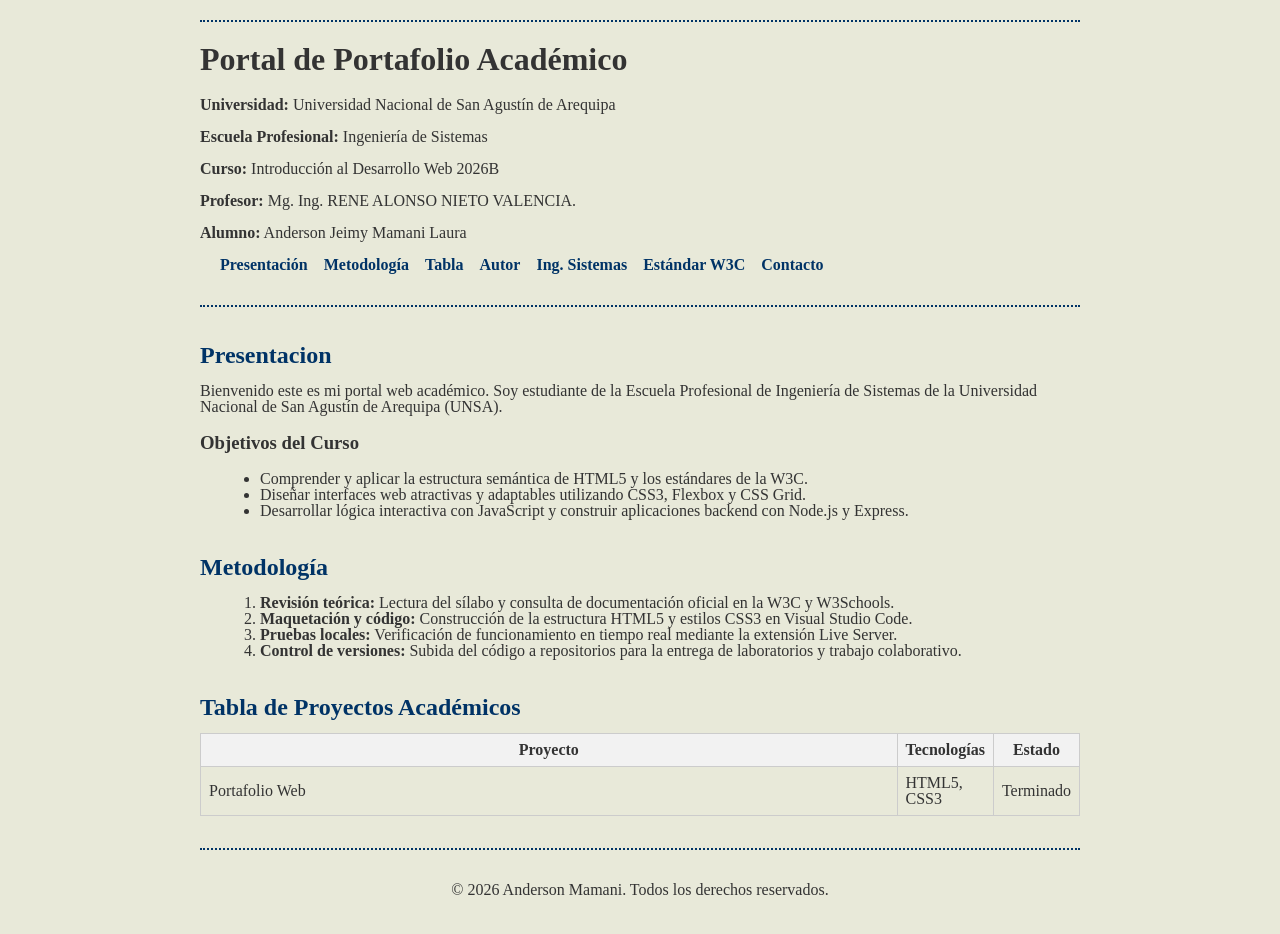
<file: Lab01/index.html>
<!DOCTYPE html>
<html lang="es">
<head>
  <meta charset="UTF-8">
  <meta name="viewport" content="width=device-width, initial-scale=1.0">
  <title>Portal de Portafolio Académico</title>
  <link rel="stylesheet" href="css/styleLab01.css">
</head>
<body>

  <header>
    <h1>Portal de Portafolio Académico</h1>
    <p><strong>Universidad:</strong> Universidad Nacional de San Agustín de Arequipa</p>
    <p><strong>Escuela Profesional:</strong> Ingeniería de Sistemas</p>
    <p><strong>Curso:</strong> Introducción al Desarrollo Web 2026B</p>
    <p><strong>Profesor:</strong> Mg. Ing. RENE ALONSO NIETO VALENCIA.</p>
    <p><strong>Alumno:</strong> Anderson Jeimy Mamani Laura</p>

    <nav>
      <ul class="navbar">
        <li><a href="#Presentación">Presentación</a></li>
        <li><a href="#Metodología">Metodología</a></li>
        <li><a href="#Tabla">Tabla</a></li>
        <li><a href="author.html">Autor</a></li>
        <li><a href="system.html">Ing. Sistemas</a></li>
        <li><a href="w3c.html">Estándar W3C</a></li>
        <li><a href="contact.html">Contacto</a></li>
      </ul>
    </nav>
  </header>
    <main>
      <article id="Presentación">
        <h2>Presentacion</h2>
        <p>Bienvenido este es mi portal web académico. Soy estudiante de la Escuela Profesional de Ingeniería de Sistemas de la Universidad Nacional de San Agustín de Arequipa (UNSA).</p>
        <h3>Objetivos del Curso</h3>
        <ul>
          <li>Comprender y aplicar la estructura semántica de HTML5 y los estándares de la W3C.</li>
          <li>Diseñar interfaces web atractivas y adaptables utilizando CSS3, Flexbox y CSS Grid.</li>
          <li>Desarrollar lógica interactiva con JavaScript y construir aplicaciones backend con Node.js y Express.</li>
        </ul>
      </article>
      <article id="Metodología">
        <h2>Metodología</h2>
        <ol>
          <li><strong>Revisión teórica:</strong> Lectura del sílabo y consulta de documentación oficial en la W3C y W3Schools.</li>
        <li><strong>Maquetación y código:</strong> Construcción de la estructura HTML5 y estilos CSS3 en Visual Studio Code.</li>
        <li><strong>Pruebas locales:</strong> Verificación de funcionamiento en tiempo real mediante la extensión Live Server.</li>
        <li><strong>Control de versiones:</strong> Subida del código a repositorios para la entrega de laboratorios y trabajo colaborativo.</li>
        </ol>
      </article>

      <article id="Tabla">
        <h2>Tabla de Proyectos Académicos</h2>
        <table>
          <thead>
            <tr>
              <th scope="col">Proyecto</th>
              <th scope="col">Tecnologías</th>
              <th scope="col">Estado</th>
            </tr>
          </thead>
          <tbody>
            <tr>
              <td>Portafolio Web</td>
              <td>HTML5, CSS3</td>
              <td>Terminado</td>
            </tr>
          </tbody>
        </table>
      </article>
    </main>

  <footer>
    <p>© 2026 Anderson Mamani. Todos los derechos reservados.</p>
  </footer>
</body>
</html>
</file>
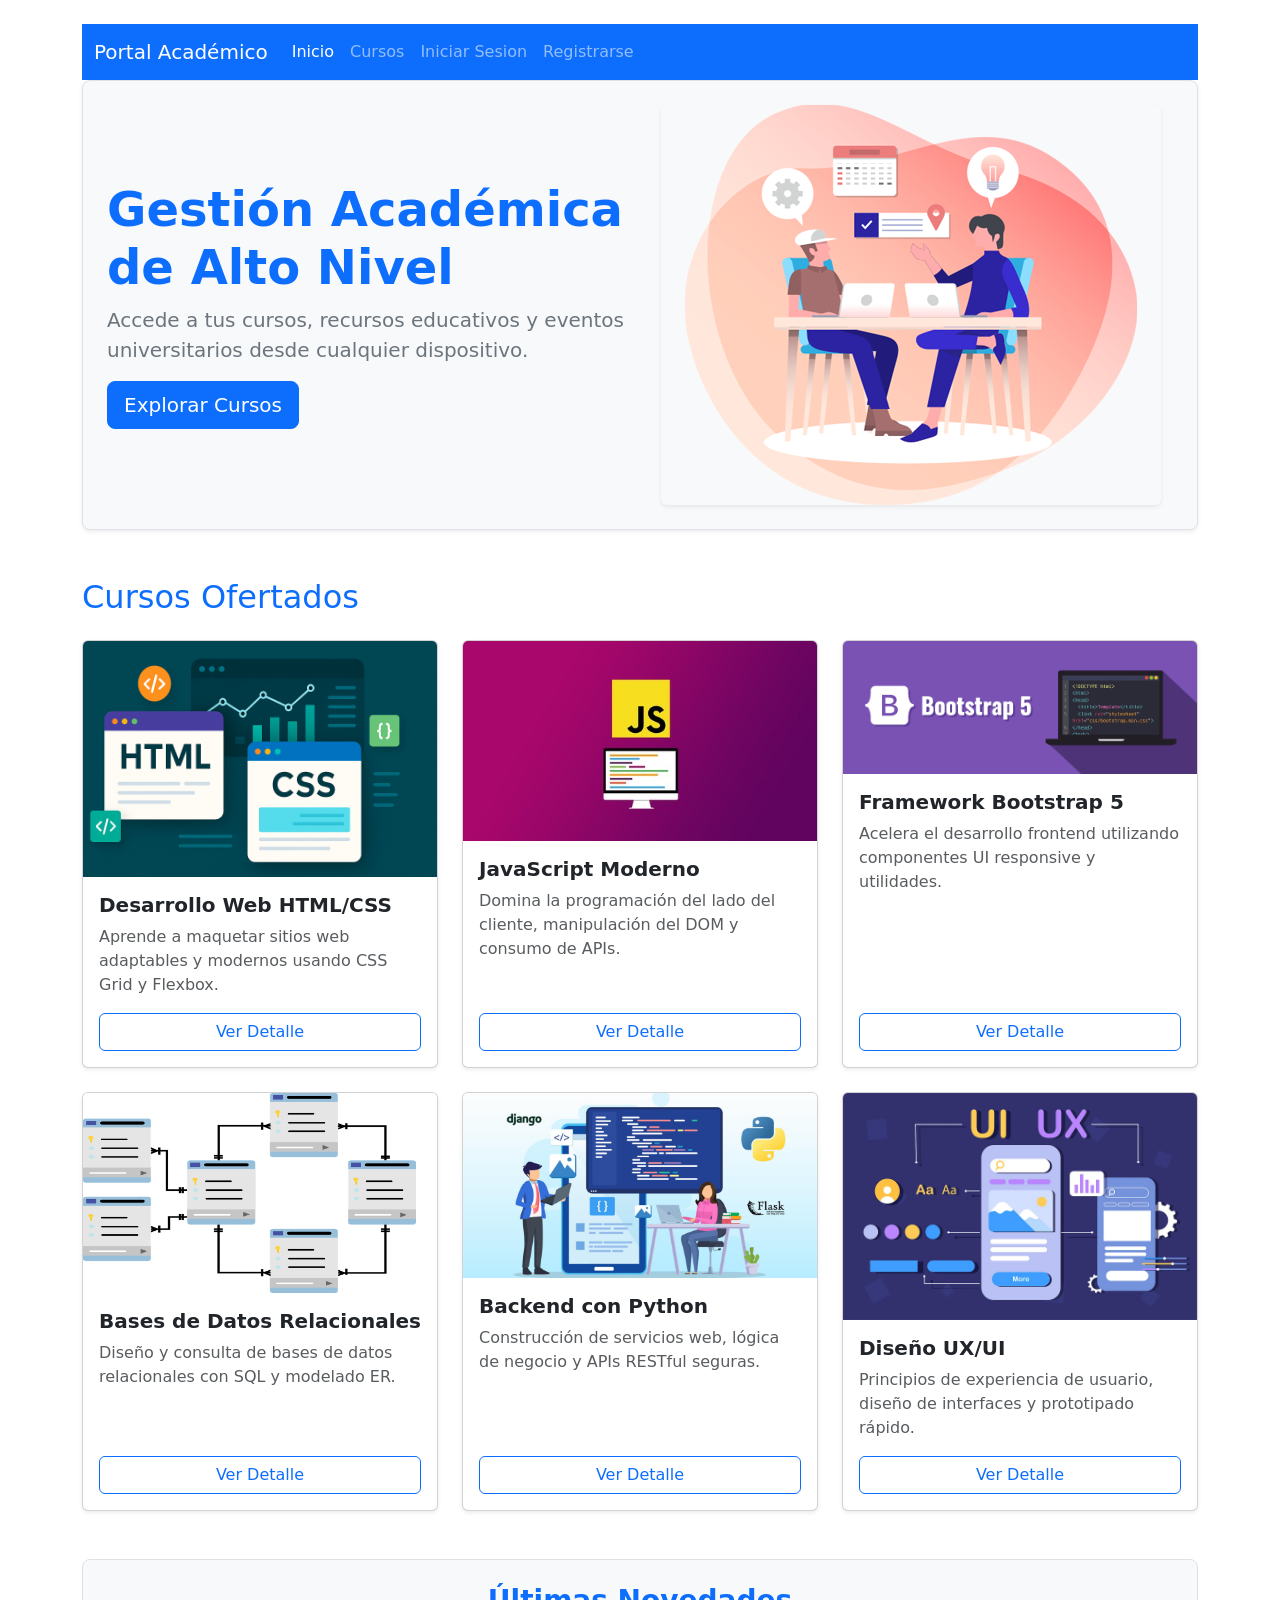
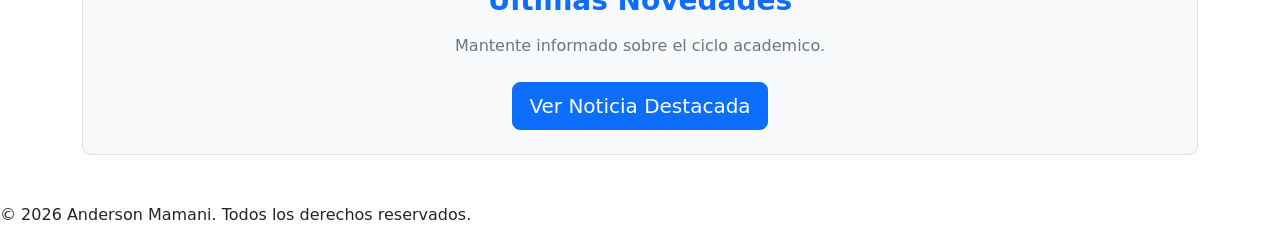
<file: Lab03/index.html>
<!DOCTYPE html>
<html lang="es">
  <head>
    <meta charset="UTF-8">
    <meta name="viewport" content="width=device-width, initial-scale=1.0">
    <title>IDW</title>
    <link rel="stylesheet" href="css/styleLab03.css">
    <link href="https://cdn.jsdelivr.net/npm/bootstrap@5.3.3/dist/css/bootstrap.min.css" rel="stylesheet">
  </head>
  <body>
    <main class="container my-4">
        <nav class="navbar navbar-expand-lg navbar-dark bg-primary">
          <div class="container-fluid">
            <a class="navbar-brand" href="#">Portal Académico</a>
            <button class="navbar-toggler" type="button" data-bs-toggle="collapse"
            data-bs-target="#navbarNav">
              <span class="navbar-toggler-icon"></span>
            </button>
          <div class="collapse navbar-collapse" id="navbarNav">
            <ul class="navbar-nav me-auto">
              <li class="nav-item"><a class="nav-link active" href="#inicio">Inicio</a></li>
              <li class="nav-item"><a class="nav-link" href="#cursos">Cursos</a></li>
              <li class="nav-item"><a class="nav-link" href="iniciarSesion.html">Iniciar Sesion</a>
              <li class="nav-item"><a class="nav-link" href="registrarse.html">Registrarse</a>
            </ul>
          </div>
        </div>
      </nav>
      <section id="inicio" class="hero-section bg-light rounded-3 p-4 border shadow-sm">
        <div class="hero-text">
            <h1 class="display-5 fw-bold text-primary">Gestión Académica de Alto Nivel</h1>
            <p class="lead text-secondary">Accede a tus cursos, recursos educativos y eventos universitarios desde cualquier dispositivo.</p>
            <a href="#cursos" class="btn btn-primary btn-lg">Explorar Cursos</a>
        </div>
        <div class="hero-img text-center">
            <img src="imagenes/plataforma.png" alt="PlataformaAcadémica" class="img-fluid rounded shadow-sm">
        </div>
      </section>
      <section id="cursos" class="my-5">
        <h2 class="text center mb-4 fw bold text-primary">Cursos Ofertados</h2>
        <div class="card-grid">
          <div class="card shadow-sm h-100">
              <img src="imagenes/imagen1.jpg" class="card-img-top" alt="Desarrollo Web">
              <div class="card-body d-flex flex-column">
                  <h5 class="card-title fw-bold">Desarrollo Web HTML/CSS</h5>
                  <p class="card-text text-muted">Aprende a maquetar sitios web adaptables y modernos usando CSS Grid y Flexbox.</p>
                  <a href="#" class="btn btn-outline-primary mt-auto">Ver Detalle</a>
              </div>
          </div>
          <div class="card shadow-sm h-100">
              <img src="imagenes/imagen2.jpg" class="card-img-top" alt="JavaScript">
              <div class="card-body d-flex flex-column">
                  <h5 class="card-title fw-bold">JavaScript Moderno</h5>
                  <p class="card-text text-muted">Domina la programación del lado del cliente, manipulación del DOM y consumo de APIs.</p>
                  <a href="#" class="btn btn-outline-primary mt-auto">Ver Detalle</a>
              </div>
          </div>
          <div class="card shadow-sm h-100">
              <img src="imagenes/imagen3.jpg" class="card-img-top" alt="Bootstrap 5">
              <div class="card-body d-flex flex-column">
                  <h5 class="card-title fw-bold">Framework Bootstrap 5</h5>
                  <p class="card-text text-muted">Acelera el desarrollo frontend utilizando componentes UI responsive y utilidades.</p>
                  <a href="#" class="btn btn-outline-primary mt-auto">Ver Detalle</a>
              </div>
          </div>
          <div class="card shadow-sm h-100">
              <img src="imagenes/imagen4.jpg" class="card-img-top" alt="Base de Datos">
              <div class="card-body d-flex flex-column">
                  <h5 class="card-title fw-bold">Bases de Datos Relacionales</h5>
                  <p class="card-text text-muted">Diseño y consulta de bases de datos relacionales con SQL y modelado ER.</p>
                  <a href="#" class="btn btn-outline-primary mt-auto">Ver Detalle</a>
              </div>
          </div>
          <div class="card shadow-sm h-100">
              <img src="imagenes/imagen5.jpg" class="card-img-top" alt="Backend Python">
              <div class="card-body d-flex flex-column">
                  <h5 class="card-title fw-bold">Backend con Python</h5>
                  <p class="card-text text-muted">Construcción de servicios web, lógica de negocio y APIs RESTful seguras.</p>
                  <a href="#" class="btn btn-outline-primary mt-auto">Ver Detalle</a>
              </div>
          </div>
          <div class="card shadow-sm h-100">
              <img src="imagenes/imagen6.jpg" class="card-img-top" alt="UX/UI Design">
              <div class="card-body d-flex flex-column">
                  <h5 class="card-title fw-bold">Diseño UX/UI</h5>
                  <p class="card-text text-muted">Principios de experiencia de usuario, diseño de interfaces y prototipado rápido.</p>
                  <a href="#" class="btn btn-outline-primary mt-auto">Ver Detalle</a>
              </div>
          </div>
        </div>
      </section>
      <section id="noticias" class="my-5 p-4 bg-light rounded-3 border text-center">
        <h3 class="fw-bold text-primary mb-3">Últimas Novedades</h3>
        <p class="text-secondary">Mantente informado sobre el ciclo academico.</p>
        <button type="button" class="btn btn-primary btn-lg mt-2" data-bs-toggle="modal" data-bs-target="#modalNoticias">Ver Noticia Destacada</button>
      </section>
      <div class="modal fade" id="modalNoticias" tabindex="-1" aria-labelledby="modalNoticiasLabel" aria-hidden="true">
        <div class="modal-dialog modal-dialog-centered">
          <div class="modal-content">
            <div class="modal-header bg-primary text-white">
              <h5 class="modal-title fw-bold" id="modalNoticiasLabel">Comunicado Oficial</h5>
              <button type="button" class="btn-close btn-close-white" data-bs-dismiss="modal" aria-label="Close"></button>
            </div>
            <div class="modal-body text-start">
              <p class="mb-2"><strong>Inicio del Periodo de Matrícula Extemporánea</strong></p>
              <p class="text-muted">
              Estimada comunidad estudiantil, se les informa que las inscripciones para los laboratorios de Desarrollo Web estarán abiertas 
              hasta el próximo viernes.
              </p>
            </div>
          <div class="modal-footer">
        <button type="button" class="btn btn-secondary" data-bs-dismiss="modal">Cerrar</button>
      </div>
    </div>
  </div>
</div>
    </main>
      <script src="https://cdn.jsdelivr.net/npm/bootstrap@5.3.3/dist/js/bootstrap.bundle.min.js"></script>
    <footer>
      <p>&copy; 2026 Anderson Mamani. Todos los derechos reservados.</p>
    </footer>
  </body>
</file>
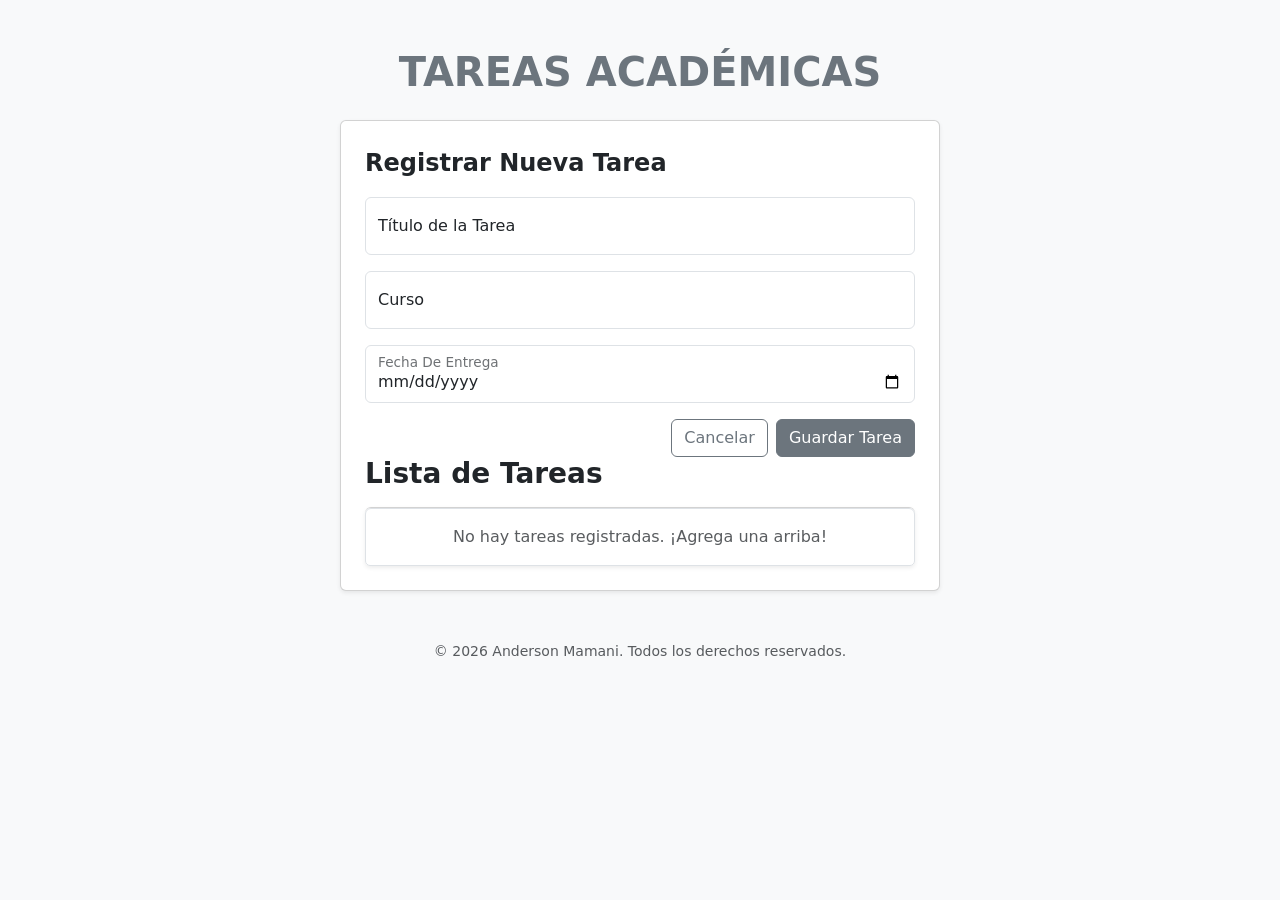
<file: Lab04/index.html>
<!DOCTYPE html>
<html lang="es">
<head>
    <meta charset="UTF-8">
    <meta name="viewport" content="width=device-width, initial-scale=1.0">
    <title>GESTOR DE TAREAS ACADÉMICAS</title>
    <link href="https://cdn.jsdelivr.net/npm/bootstrap@5.3.0/dist/css/bootstrap.min.css" rel="stylesheet">
</head>
<body class="bg-light">
    <div class="container my-5">
        <header class="text-center mb-4">
            <h1 class="fw-bold text-secondary">TAREAS ACADÉMICAS</h1>
        </header>

        <main>
            <div class="card shadow-sm p-4 mb-4 mx-auto" style="max-width: 600px;">
                <form id="tareas">
                    <legend class="fw-bold mb-3">Registrar Nueva Tarea</legend>
                    <div class="form-floating mb-3">
                        <input type="text" class="form-control" id="titulo" placeholder="Título" required>
                        <label for="titulo">Título de la Tarea</label>
                    </div>
                    <div class="form-floating mb-3">
                        <input type="text" class="form-control" id="curso" placeholder="Curso" required>
                        <label for="curso">Curso</label>
                    </div>
                    <div class="form-floating mb-3">
                        <input id="fecha" type="date" class="form-control" required>
                        <label for="fecha">Fecha De Entrega</label>
                    </div>
                    <div class="d-flex justify-content-end gap-2 mt-3">
                        <button type="reset" class="btn btn-outline-secondary">Cancelar</button>
                        <button type="submit" class="btn btn-secondary">Guardar Tarea</button>
                    </div>
                </form>
                <div class="d-flex justify-content-between align-items-center mb-3">
                    <h3 class="fw-bold mb-0">Lista de Tareas</h3>
                </div>
                <ul style="max-width: 600px;" id="lista" class="list-group shadow-sm"></ul>
            </div>
            
        </main> 

        <footer class="text-center mt-5 text-muted">
            <small>&copy; 2026 Anderson Mamani. Todos los derechos reservados.</small>
        </footer>

    </div>
    <script src="app.js"></script>
</body>
</html>
</file>
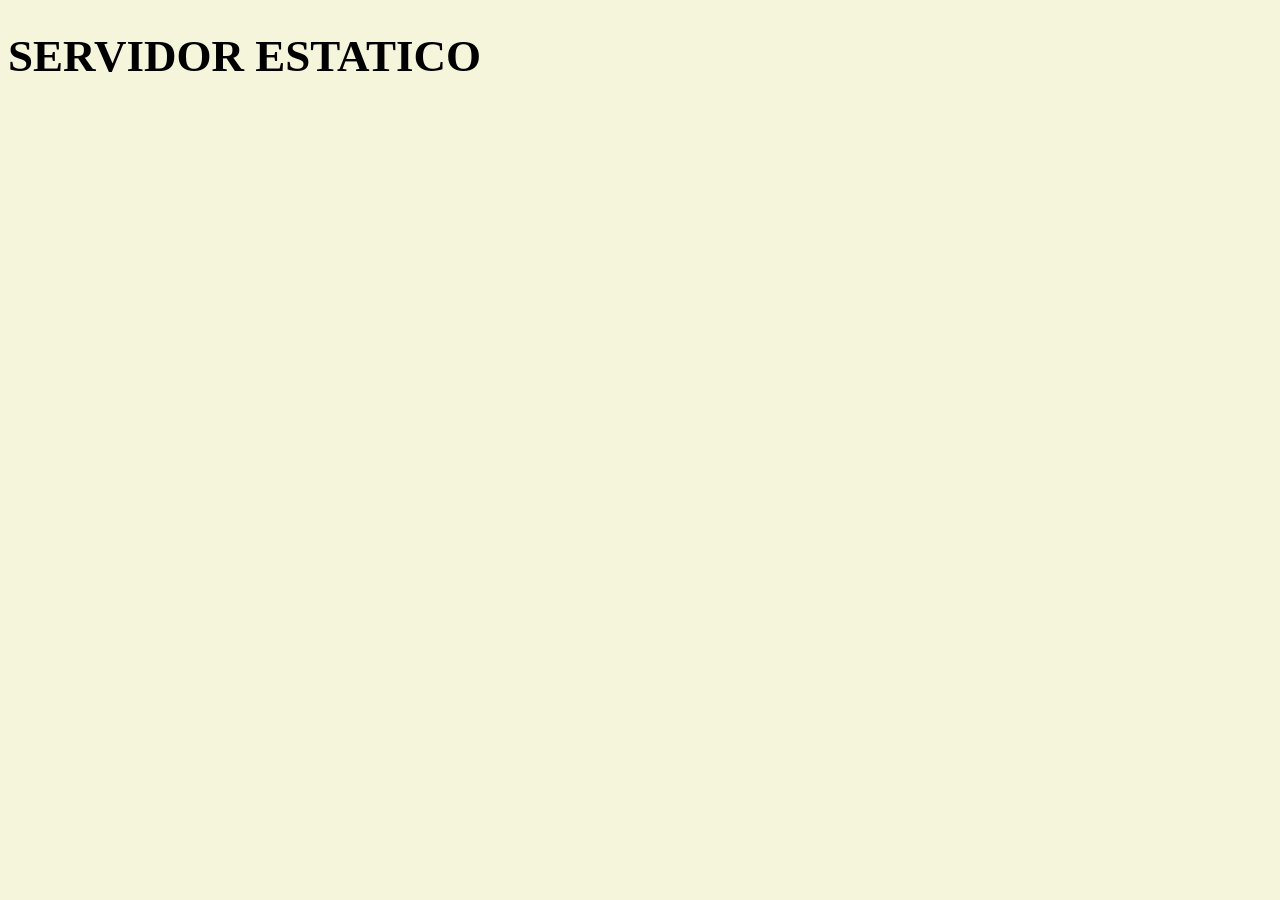
<file: Lab05/public/index.html>
<!DOCTYPE html>
<html lang="es">
<head>
    <meta charset="UTF-8">
    <meta name="viewport" content="width=device-width, initial-scale=1.0">
    <title>Lab05</title>
    <link rel="stylesheet" href="style.css">
</head>
<body>
    <header>
        <h1>SERVIDOR ESTATICO</h1>
    </header>
    <main>
    </main>
    <footer>
    </footer>
</body>
</html>
</file>
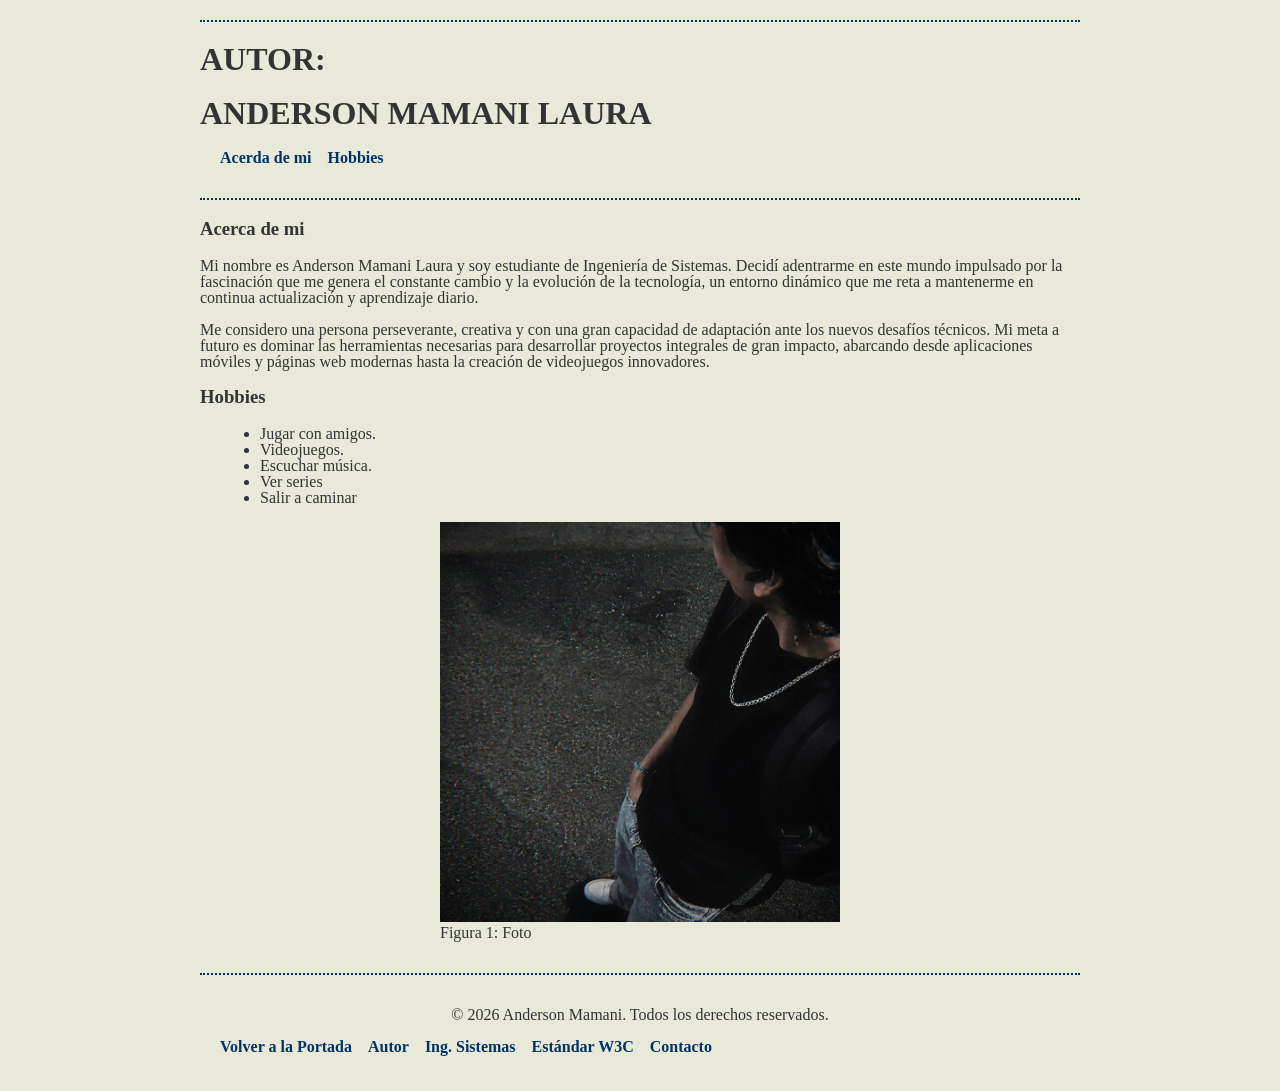
<file: Lab01/author.html>
<!DOCTYPE html>
<html lang="es">
<head>
    <meta charset="UTF-8">
    <meta name="viewport" content="width=device-width, initial-scale=1.0">
    <title>Autor</title>
    <link rel="stylesheet" href="css/styleLab01.css">
</head>
<body>
    <header>
        <h1>AUTOR: </h1>
        <h1>ANDERSON MAMANI LAURA</h1>
        <nav>
            <ul class="navbar">
                <li><a href="#Acerca">Acerda de mi</a></li>
                <li><a href="#Hobbies">Hobbies</a></li>
            </ul>   
        </nav>
    </header>
    <main>
        <article id="Acerca">
            <h3>Acerca de mi</h3>
            <p>Mi nombre es Anderson Mamani Laura y soy estudiante de Ingeniería de Sistemas. Decidí adentrarme
                 en este mundo impulsado por la fascinación que me genera el constante cambio y la evolución de
                  la tecnología, un entorno dinámico que me reta a mantenerme en continua actualización y aprendizaje diario.</p>
            <p>Me considero una persona perseverante, creativa y con una gran capacidad de adaptación ante los nuevos 
                desafíos técnicos. Mi meta a futuro es dominar las herramientas necesarias para desarrollar proyectos 
                integrales de gran impacto, abarcando desde aplicaciones móviles y páginas web modernas hasta la creación
                 de videojuegos innovadores.</p>
        </article>
        <article id="Hobbies">
            <h3>Hobbies</h3>
            <ul>
                <li>Jugar con amigos.</li>
                <li>Videojuegos.</li>
                <li>Escuchar música.</li>
                <li>Ver series</li>
                <li>Salir a caminar</li>
            </ul>
        </article>
        <figure>
            <img src="img/photo.png" alt="Imagen referente">
            <figcaption>Figura 1: Foto</figcaption>
        </figure>
    </main>   
</body>
<footer>
    <p>© 2026 Anderson Mamani. Todos los derechos reservados.</p>
    <nav>
      <ul class="navbar">
        <li><a href="index.html">Volver a la Portada</a></li>
        <li><a href="author.html">Autor</a></li>
        <li><a href="system.html">Ing. Sistemas</a></li>
        <li><a href="w3c.html">Estándar W3C</a></li>
        <li><a href="contact.html">Contacto</a></li>
      </ul>
    </nav>
</footer>
</html>
</file>
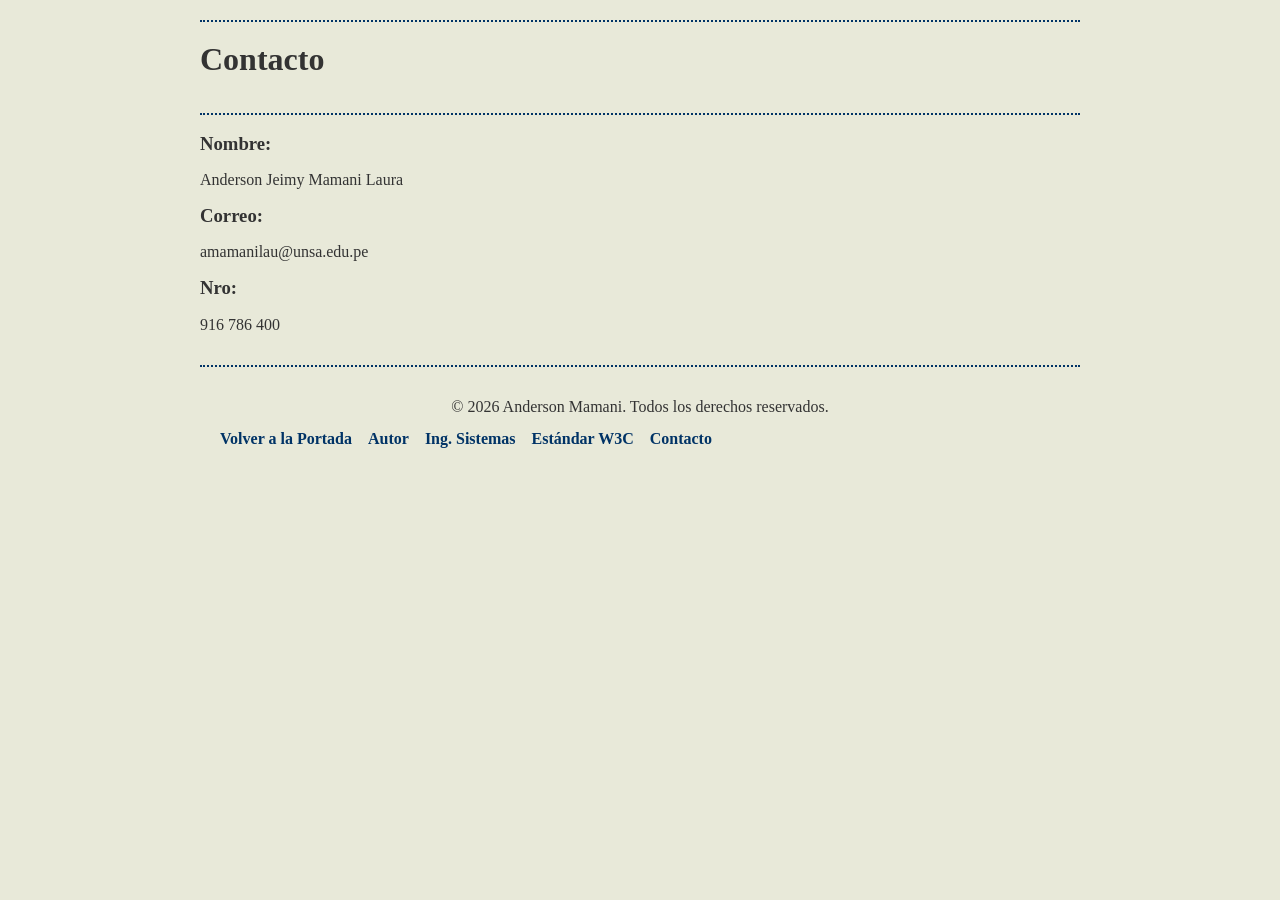
<file: Lab01/contact.html>
<!DOCTYPE html>
<html lang="es">
<head>
    <meta charset="UTF-8">
    <meta name="viewport" content="width=device-width, initial-scale=1.0">
    <title>Contacto</title>
    <link rel="stylesheet" href="css/styleLab01.css">
</head>
<body>
    <header>
        <h1>Contacto</h1>
    </header>
    <main>
        <section>
            <h3>Nombre: </h3>
            <p>Anderson Jeimy Mamani Laura</p>
        </section>
        <section>
            <h3>Correo: </h3>
            <p>amamanilau@unsa.edu.pe</p>
        </section>
        <section>
            <h3>Nro: </h3>
            <p>916 786 400</p>
        </section>
        

    </main>
</body>
<footer>
    <p>© 2026 Anderson Mamani. Todos los derechos reservados.</p>
    <nav>
      <ul class="navbar">
        <li><a href="index.html">Volver a la Portada</a></li>
        <li><a href="author.html">Autor</a></li>
        <li><a href="system.html">Ing. Sistemas</a></li>
        <li><a href="w3c.html">Estándar W3C</a></li>
        <li><a href="contact.html">Contacto</a></li>
      </ul>
    </nav>
</footer>
</html>
</file>
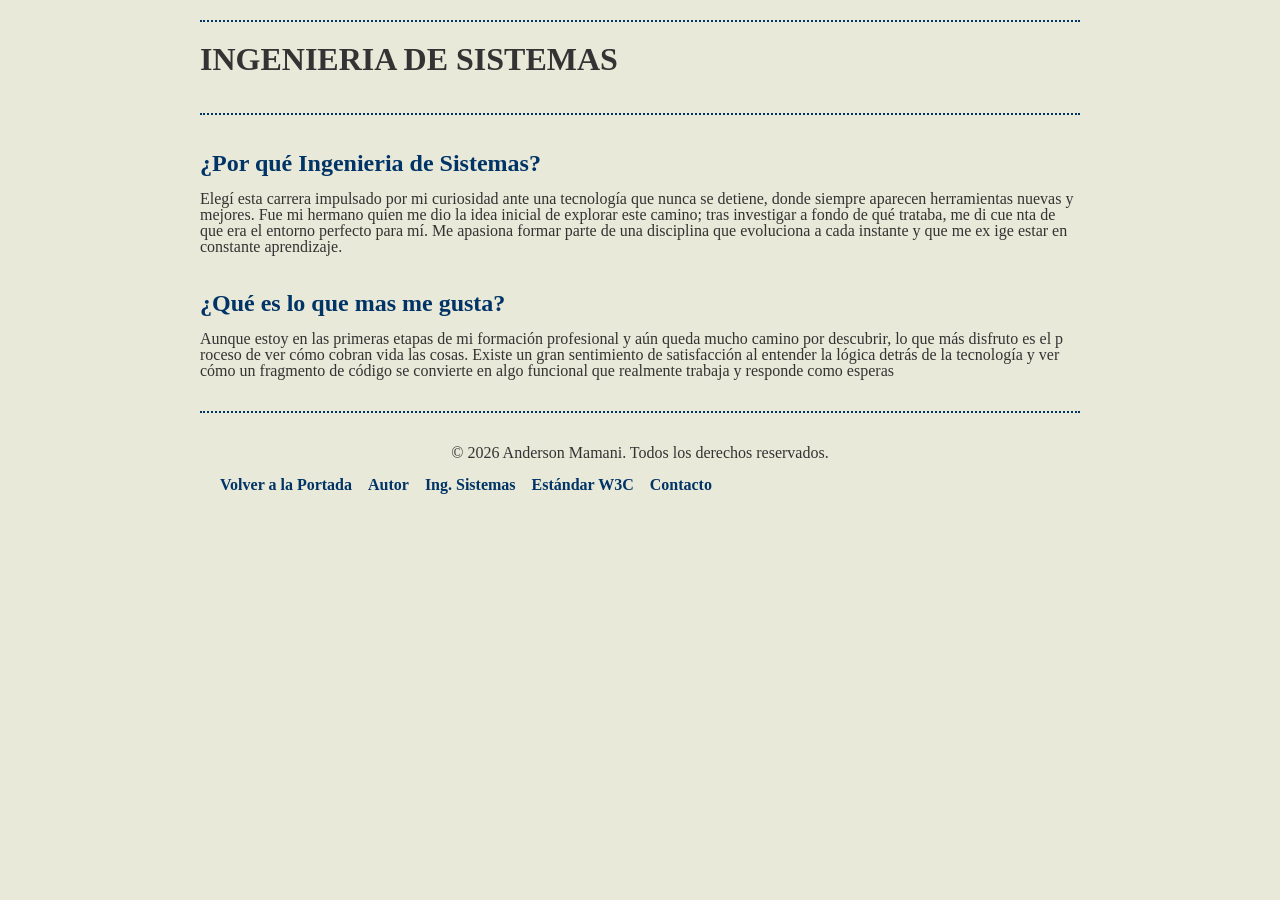
<file: Lab01/system.html>
<!DOCTYPE html>
<html lang="es">
<head>
    <meta charset="UTF-8">
    <meta name="viewport" content="width=device-width, initial-scale=1.0">
    <title>System</title>
    <link rel="stylesheet" href="css/styleLab01.css">
</head>
<body>
    <header>
        <h1>INGENIERIA DE SISTEMAS</h1>
    </header>
    <main>
        <article>
            <h2>¿Por qué Ingenieria de Sistemas?</h2>
            <p>Elegí esta carrera impulsado por mi curiosidad ante una tecnología que nunca se detiene, donde siempre aparecen herramientas nuevas
                 y mejores. Fue mi hermano quien me dio la idea inicial de explorar este camino; tras investigar a fondo de qué trataba, me di cue
                 nta de que era el entorno perfecto para mí. Me apasiona formar parte de una disciplina que evoluciona a cada instante y que me ex
                 ige estar en constante aprendizaje.</p>
        </article>
        <article>
            <h2>¿Qué es lo que mas me gusta?</h2>
            <p>Aunque estoy en las primeras etapas de mi formación profesional y aún queda mucho camino por descubrir, lo que más disfruto es el p
                roceso de ver cómo cobran vida las cosas. Existe un gran sentimiento de satisfacción al entender la lógica detrás de la tecnología
                 y ver cómo un fragmento de código se convierte en algo funcional que realmente trabaja y responde como esperas</p>
        </article>    
    </main>
</body>
<footer>
    <p>© 2026 Anderson Mamani. Todos los derechos reservados.</p>
    <nav>
      <ul class="navbar">
        <li><a href="index.html">Volver a la Portada</a></li>
        <li><a href="author.html">Autor</a></li>
        <li><a href="system.html">Ing. Sistemas</a></li>
        <li><a href="w3c.html">Estándar W3C</a></li>
        <li><a href="contact.html">Contacto</a></li>
      </ul>
    </nav>
</footer>
</html>
</file>
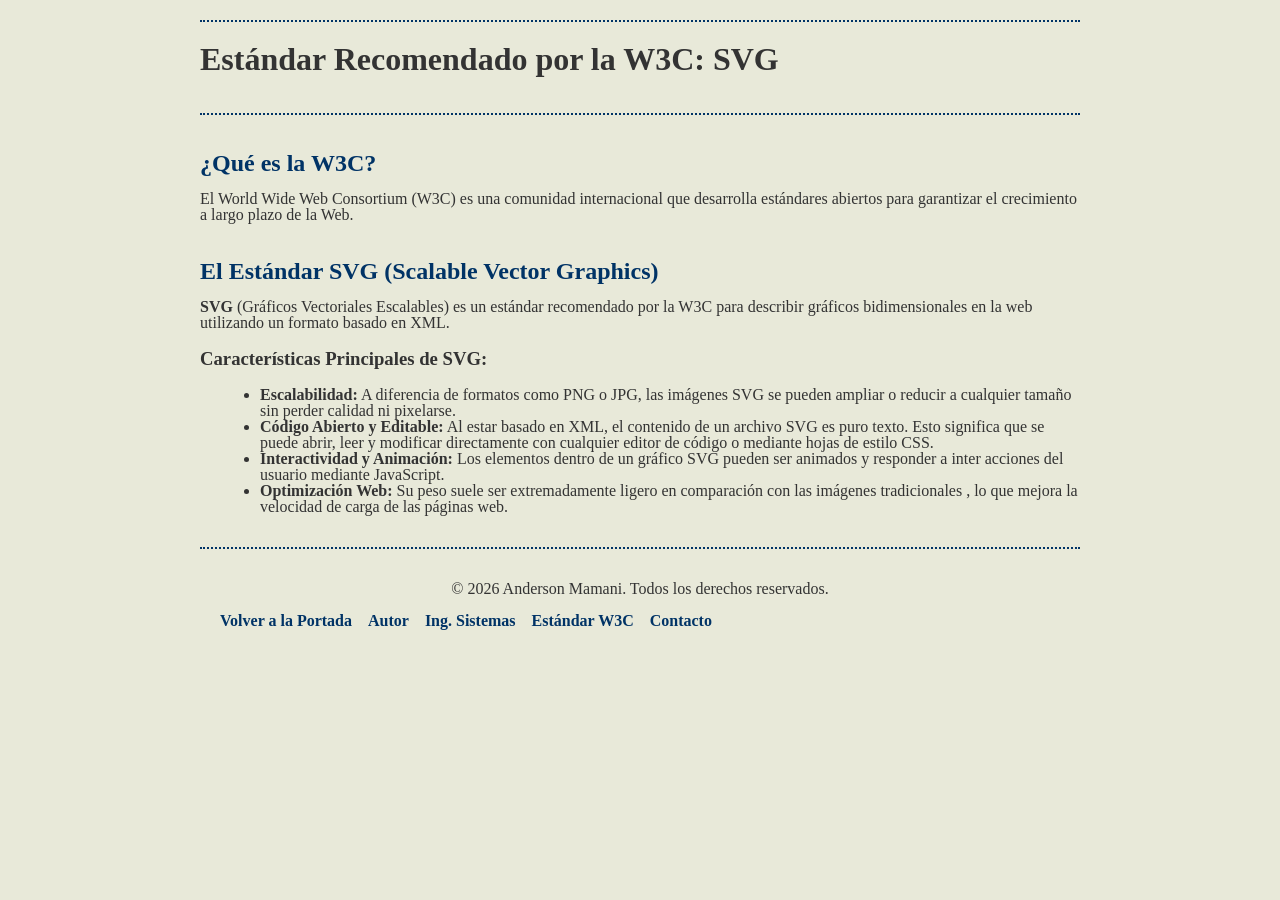
<file: Lab01/w3c.html>
<!DOCTYPE html>
<html lang="es">
<head>
    <meta charset="UTF-8">
    <meta name="viewport" content="width=device-width, initial-scale=1.0">
    <title>W3C</title>
    <link rel="stylesheet" href="css/styleLab01.css">

</head>
<body>
    <header>
        <h1>Estándar Recomendado por la W3C: SVG</h1>
    </header>

    <main>
        <section>
            <h2>¿Qué es la W3C?</h2>
            <p>El World Wide Web Consortium (W3C) es una comunidad internacional que desarrolla estándares abiertos para garantizar el crecimiento a largo plazo de la Web.</p>
        </section>

        <section>
            <h2>El Estándar SVG (Scalable Vector Graphics)</h2>
            <p><strong>SVG</strong> (Gráficos Vectoriales Escalables) es un estándar recomendado por la W3C para describir gráficos bidimensionales en la web utilizando un formato basado en XML.</p>
            
            <h3>Características Principales de SVG:</h3>
            <ul>
                <li><strong>Escalabilidad:</strong> A diferencia de formatos como PNG o JPG, las imágenes SVG se pueden ampliar o reducir a 
                    cualquier tamaño sin perder calidad ni pixelarse.</li>
                <li><strong>Código Abierto y Editable:</strong> Al estar basado en XML, el contenido de un archivo SVG es puro texto. Esto 
                    significa que se puede abrir, leer y modificar directamente con cualquier editor de código o mediante hojas de estilo CSS.</li>
                <li><strong>Interactividad y Animación:</strong> Los elementos dentro de un gráfico SVG pueden ser animados y responder a inter
                    acciones del usuario mediante JavaScript.</li>
                <li><strong>Optimización Web:</strong> Su peso suele ser extremadamente ligero en comparación con las imágenes tradicionales
                    , lo que mejora la velocidad de carga de las páginas web.</li>
            </ul>
        </section>
    </main>
</body>
<footer>
    <p>© 2026 Anderson Mamani. Todos los derechos reservados.</p>
    <nav>
      <ul class="navbar">
        <li><a href="index.html">Volver a la Portada</a></li>
        <li><a href="author.html">Autor</a></li>
        <li><a href="system.html">Ing. Sistemas</a></li>
        <li><a href="w3c.html">Estándar W3C</a></li>
        <li><a href="contact.html">Contacto</a></li>
      </ul>
    </nav>
</footer>
</html>
</file>
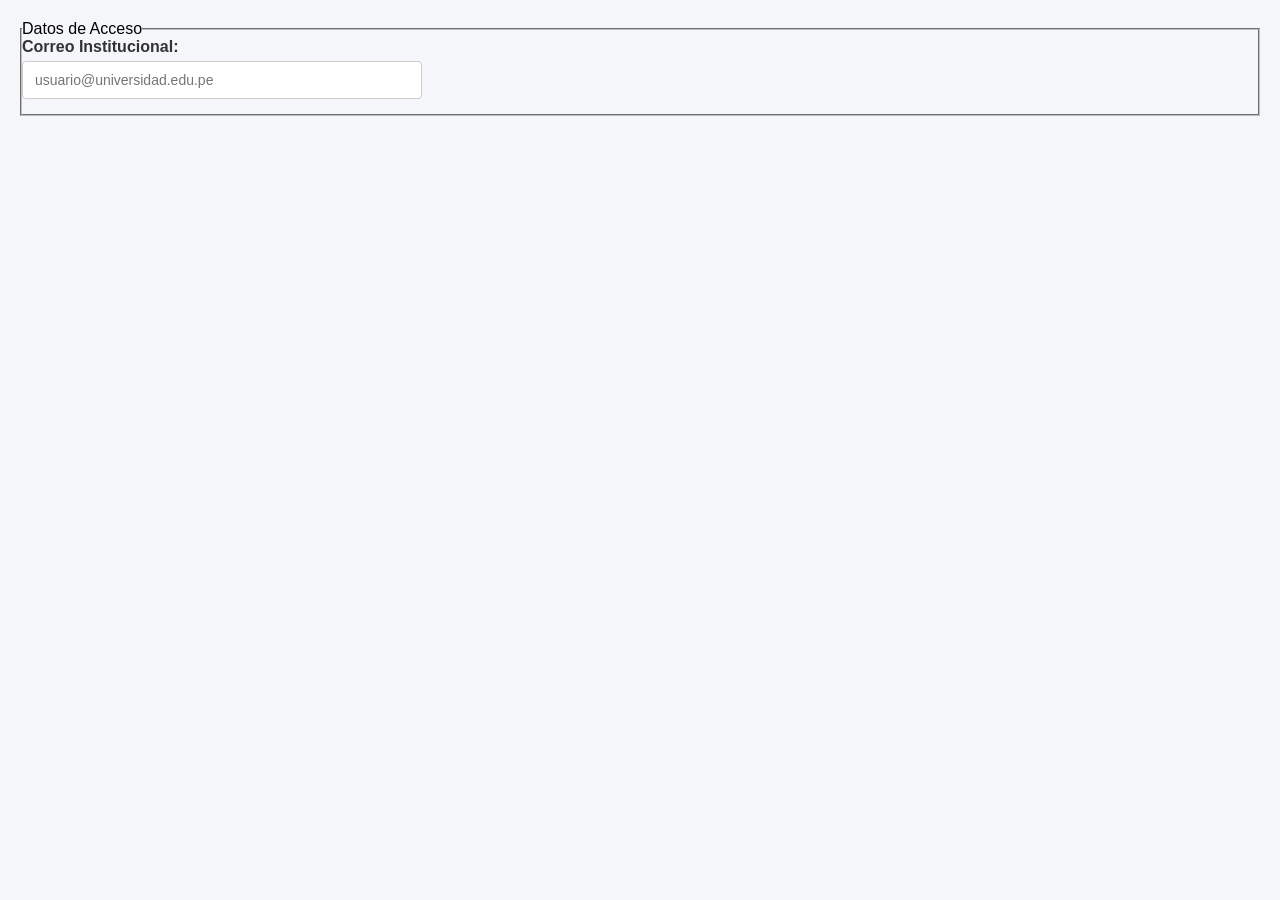
<file: Lab02/Ejemplo.html>
<!DOCTYPE html>
<html lang="es">
<head>
    <meta charset="UTF-8">
    <meta name="viewport" content="width=device-width, initial-scale=1.0">
    <title>Formulario</title>
    <link rel="stylesheet" href="cssEj/style.css">
</head>
    <form action="/procesar" method="POST" class="form-container">
        <fieldset>
        <legend>Datos de Acceso</legend>
            <div class="form-group">
                <label for="email" class="form-label">Correo Institucional:</label>
                <input type="email" id="email" name="email" class="form-input"

                required placeholder="usuario@universidad.edu.pe">
            </div>
        </fieldset>
    </form>
</file>
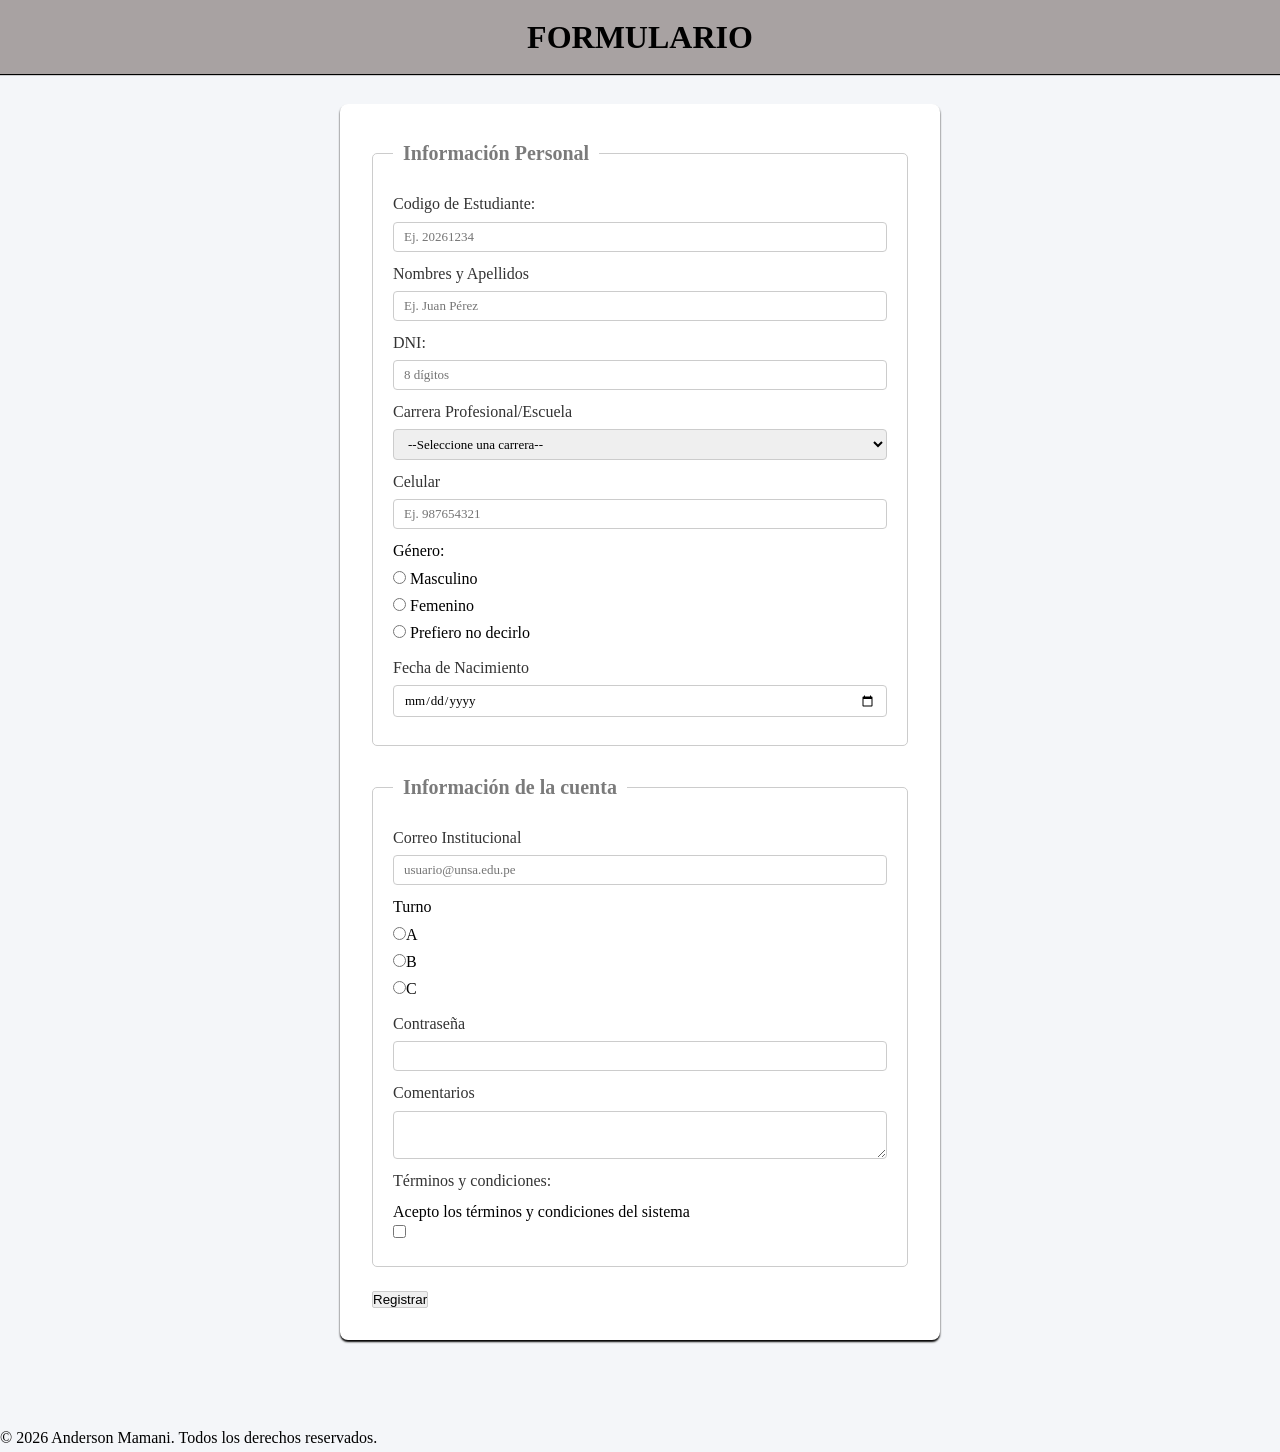
<file: Lab02/form.html>
<!DOCTYPE html>
<html lang="es">
<head>
    <meta charset="UTF-8">
    <meta name="viewport" content="width=device-width, initial-scale=1.0">
    <title>Formulario</title>
    <link rel="stylesheet" href="css/styleLab02.css">
</head>
<body>
    <header>
        <h1>FORMULARIO</h1>
    </header>
    <main>
        <form action="#" method="POST" class="form-container">
            <fieldset>
                <legend><strong>Información Personal</strong></legend>
                <div class="form-group">
                    <label for="codigo" class="form-label">Codigo de Estudiante:</label>
                    <input type="number" id="codigo" name="codigo" class="form-input"
                        min="10000000" max="99999999" required placeholder="Ej. 20261234">
                </div>
                <div class="form-group">
                    <label for="nombres" class="form-label">Nombres y Apellidos</label>
                    <input type="text" id="nombres" name="nombres" class="form-input"
                    required placeholder="Ej. Juan Pérez">
                </div>
                <div class="form-group">
                    <label for="dni" class="form-label">DNI:</label>
                    <input type="text" id="dni" name="dni" class="form-input"
                           pattern="[0-9]{8}" minlength="8" maxlength="8" required placeholder="8 dígitos">
                </div>
                <div class="form-group">
                    <label for="carrera" class="form-label">Carrera Profesional/Escuela</label>
                    <select id="carrera" name="carrera" class="form-input" required>
                        <option value="">--Seleccione una carrera--</option>
                        <option value="sistemas">Ingeniería de sistemas</option>
                        <option value="software">Ingeniera de Software</option>
                        <option value="computacion">Ciencias de la computación</option>
                    </select>
                </div>
                <div class="form-group">
                    <label for="celular" class="form-label">Celular</label>
                    <input type="tel" id="celular" name="celular" class="form-input"
                    pattern="[0-9]{9}" minlength="9" maxlength="9" required placeholder="Ej. 987654321">
                </div>
                    <div class="form-group">
                        <label>Género: </label>
                        <label><input type="radio" name="genero" value="masculino" required> Masculino</label>
                        <label><input type="radio" name="genero" value="femenino"> Femenino</label>
                        <label><input type="radio" name="genero" value="prefi"> Prefiero no decirlo</label>
                    </div>
                <div class="form-group">
                    <label for="nacimiento" class="form-label">Fecha de Nacimiento</label>
                    <input type="date" id="nacimiento" name="nacimiento" class="form-input"
                    min="2000-01-01" max="2010-12-31">
                </div>
            </fieldset>
            <fieldset>
                <legend><strong>Información de la cuenta</strong></legend>
                <div class="form-group">
                    <label for="correo" class="form-label">Correo Institucional</label>
                    <input type="email" id="correo" name="correo" class="form-input"
                    required placeholder="usuario@unsa.edu.pe">
                </div>
                <div class="form-group">
                    <label>Turno</label>
                    <label><input type="radio" name="turno" value="a" required>A</label>
                    <label><input type="radio" name="turno" value="b">B</label>
                    <label><input type="radio" name="turno" value="c">C</label>
                </div>
                <div class="form-group">
                    <label for="contraseña" class="form-label">Contraseña</label>
                    <input type="password" id="contraseña" name="contraseña" class="form-input">
                </div>
                <div class="form-group">
                    <label for="comentarios" class="form-label">Comentarios</label>
                    <textarea id="comentarios" name="comentarios" class="form-input" rows="2"></textarea>
                </div>
                <div class="form-group">
                    <label for="condiciones" class="form-label">Términos y condiciones:</label>
                    <label>
                        Acepto los términos y condiciones del sistema
                        <input type="checkbox" id="condiciones" name="condiciones" class="form-checkbox" required>
                    </label>
                </div>
            </fieldset>
            <button class="checkbox" type="submit">Registrar</button>
        </form>
    </main> 
    <footer>
        <p><br><br>© 2026 Anderson Mamani. Todos los derechos reservados.</p>
    </footer>
</body>
</file>
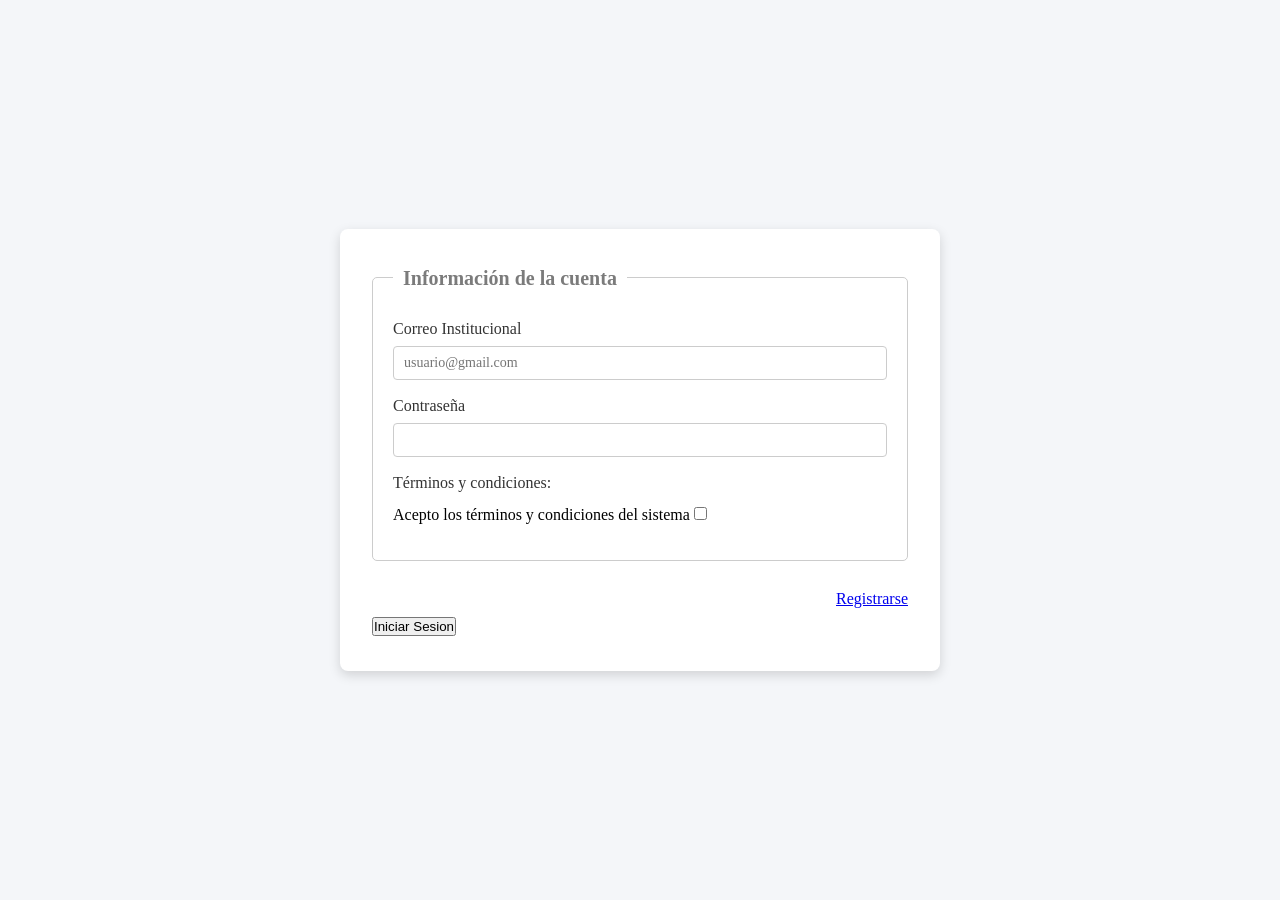
<file: Lab03/iniciarSesion.html>
<!DOCTYPE html>
<html lang="es">
    <head>
        <meta charset="UTF-8">
        <meta name="viewport" content="width=device-width, initial-scale=1.0">
        <title>Iniciar Sesion</title>
        <link rel="stylesheet" href="css/styleLab02.css"> 
    </head>
    <body>
        <main>
            <form action="#" method="POST" class="form-container">
            <fieldset>
                <legend><strong>Información de la cuenta</strong></legend>
                <div class="form-group">
                    <label for="correo" class="form-label">Correo Institucional</label>
                    <input type="email" id="correo" name="correo" class="form-input"
                    required placeholder="usuario@gmail.com">
                </div>
                <div class="form-group">
                    <label for="contraseña" class="form-label">Contraseña</label>
                    <input type="password" id="contraseña" name="contraseña" class="form-input" required>
                </div>
                <div class="form-group">
                    <label for="condiciones" class="form-label">Términos y condiciones:</label>
                    <label>
                        Acepto los términos y condiciones del sistema
                        <input type="checkbox" id="condiciones" name="condiciones" class="form-checkbox" required>
                    </label>
                </div>
            </fieldset>
                <nav class="navbar">
                    <a class="registrar" href="registrarse.html">Registrarse</a>
                </nav>
                <button class="checkbox" type="submit">Iniciar Sesion</button>
            </form>
        </main>
    </body>
</file>
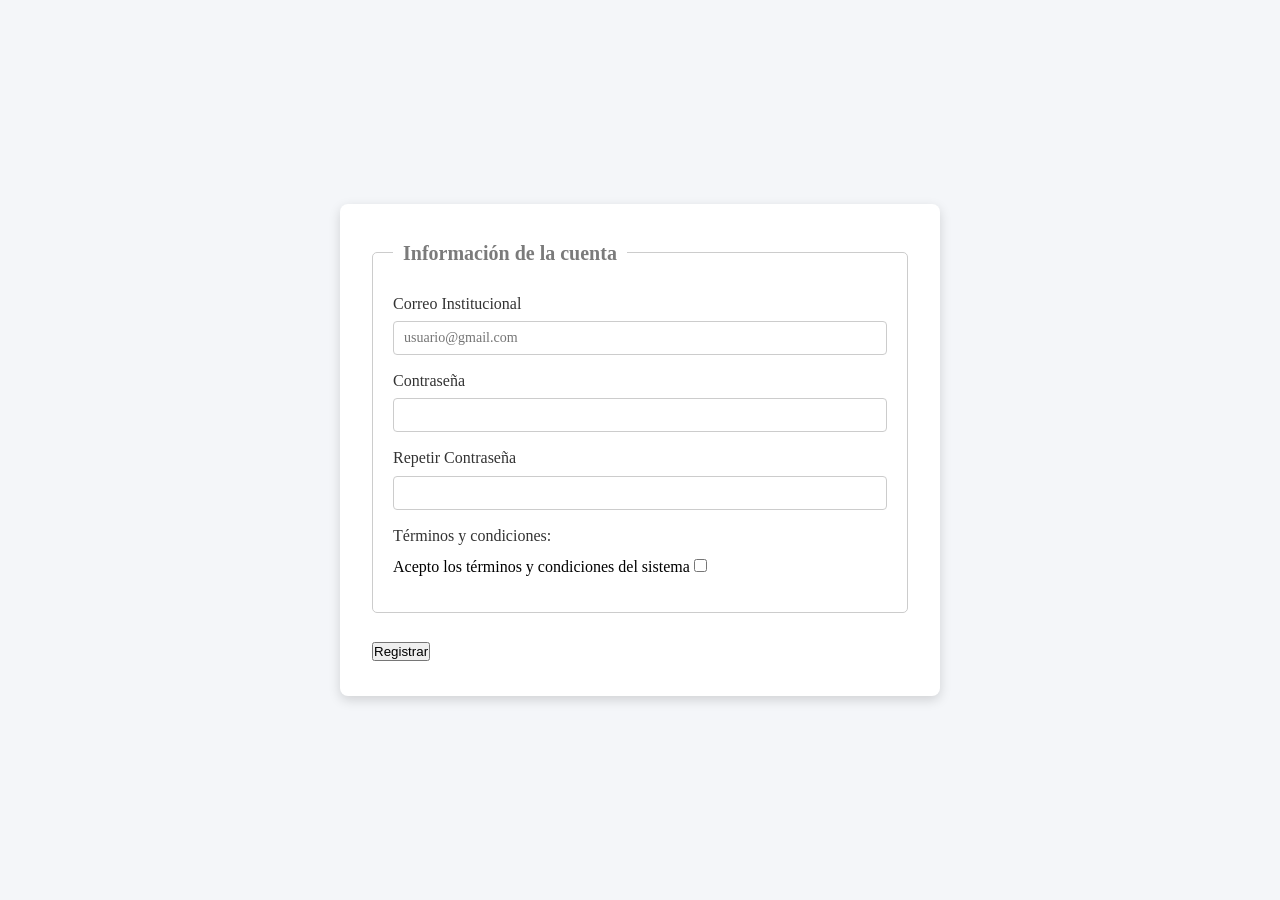
<file: Lab03/registrarse.html>
<!DOCTYPE html>
<html lang="es">
    <head>
        <meta charset="UTF-8">
        <meta name="viewport" content="width=device-width, initial-scale=1.0">
        <title>Registrarse</title>
        <link rel="stylesheet" href="css/styleLab02.css"> 
    </head>
    <body>
        <main>
            <form action="#" method="POST" class="form-container">
            <fieldset>
                <legend><strong>Información de la cuenta</strong></legend>
                <div class="form-group">
                    <label for="correo" class="form-label">Correo Institucional</label>
                    <input type="email" id="correo" name="correo" class="form-input"
                    required placeholder="usuario@gmail.com">
                </div>
                <div class="form-group">
                    <label for="contraseña" class="form-label">Contraseña</label>
                    <input type="password" id="contraseña" name="contraseña" class="form-input" required>
                </div>
                <div class="form-group">
                    <label for="repetir" class="form-label">Repetir Contraseña</label>
                    <input type="password" id="repetir" name="repetir" class="form-input" required>
                </div>
                <div class="form-group">
                    <label for="condiciones" class="form-label">Términos y condiciones:</label>
                    <label>
                        Acepto los términos y condiciones del sistema
                        <input type="checkbox" id="condiciones" name="condiciones" class="form-checkbox" required>
                    </label>
                </div>
            </fieldset>

            <button class="checkbox" type="submit">Registrar</button>
            </form>
        </main>
    </body>
</file>
<file: Lab01/css/styleLab01.css>
body {
    font-family: 'Times New Roman', Times, serif;
    line-height: 1;
    max-width: 55em;
    margin: 0 auto;
    padding: 1.25em;
    background-color: #e8e9d9;
    color: #333;
    }

    header {
    border-bottom: 0.15em dotted #003366;
    padding-bottom: 1em;
    margin-bottom: 1.25em;
    border-top: 0.15em dotted #003366;
    }

    .navbar {
    list-style: none;
    padding: 0;
    display: flex;
    gap: 1em;
    margin-top: 1em;
    }

    .navbar a {
    color: #003366;
    text-decoration: none;
    font-weight: bold;
    }

    .navbar a:hover {
    text-decoration: underline;
    }

    h2 {
    color: #003366;
    margin-top: 1.5em;
    margin-bottom: 0.6em;
    }

    ul, ol {
    margin-left: 1.25em;
    margin-bottom: 1em;
    }

    table, th, td {
    border: 0.05em solid #ccc;
    border-collapse: collapse;
    padding: 0.5em;
    width: 100%;
    }

    th {
    background-color: #f2f2f2;
    }

    img {
    max-width: 100%;
    height: auto;
    }

    footer {
    border-top: 0.15em dotted #003366;
    padding-top: 1em;
    margin-top: 2em;
    text-align: center;
    }
    figure{ 
        margin-left: auto;   
        margin-right: auto;     
        display: block;      
        width: fit-content;
        width: 25em;
    }
    footer a {
    color: #003366;
    }
</file>
<file: Lab03/css/styleLab03.css>
/* CSS Nativo Grid Mobile First */
.hero-section {
    display: flex;
    flex-direction: column;
    align-items: center;
    gap: 1rem;
}
.hero-text, .hero-img {
    width: 100%;
}

.card-grid {
    display: grid;
    grid-template-columns: 1fr; /* Mobile */
    gap: 1.5rem;
}
@media (min-width: 768px) {
    .card-grid {
        grid-template-columns: repeat(2, 1fr); /* Tablet */
    }
}
@media (min-width: 1024px) {
    .hero-section {
        flex-direction: row;
        justify-content: space-between;
    }
    .hero-text, .hero-img {
        flex: 1;
    }
    .card-grid {
        grid-template-columns: repeat(3, 1fr); /* Desktop */
    }
}
</file>
<file: Lab05/public/style.css>
*{
    background-color: beige;
    font-family: 'Times New Roman', Times, serif;
    font-size:45px;
}
</file>
<file: Lab02/cssEj/style.css>
/* styles.css - Reseteo y Box Model */
* {
box-sizing: border-box;
margin: 0;
padding: 0;
}
body {
font-family: 'Segoe UI', Tahoma, Geneva, Verdana, sans-serif;
background-color: #f4f6f9;
padding: 20px;
}
.form-group {
margin-bottom: 15px;
width: 100%;
max-width: 400px;
}
.form-label {

display: block;
margin-bottom: 5px;
font-weight: bold;
color: #333;
}
.form-input {
width: 100%;
padding: 10px 12px;
border: 1px solid #ccc;
border-radius: 4px;
font-size: 14px;
transition: border-color 0.3s;
}
.form-input:focus {
border-color: #3182ce;
outline: none;
box-shadow: 0 0 5px rgba(49, 130, 206, 0.5);
}
.form-input:invalid:touched {
border-color: #e53e3e;
}
</file>
<file: Lab02/css/styleLab02.css>
* {
    box-sizing: border-box;
    margin: 0;
    padding: 0;
}
body {
    font-family:'Times New Roman', Times, serif;
    display: flex;
    flex-direction: column;
    background-color: #f4f6f9;
    line-height: 1.7;
    min-height: 100vh;
}
header {
    background-color: #a8a2a2;
    color: #000000;
    text-align: center;
    padding: 10px;
    box-shadow: 0 1px 1px;
}
main {
    flex: 1;
    display: flex;
    justify-content: center;
    align-items: center;
    padding: 30px 15px;
}
.form-container {
    background-color: #ffffff;
    width: 100%;
    max-width: 600px;           
    padding: 32px;              
    border-radius: 8px;         
    box-shadow: 0 2px 2px rgb(0, 0, 0);
}
fieldset {
    border: 1px solid #cccccc;
    border-radius: 5px;
    padding: 20px;
    margin-bottom: 24px;
}
legend {
    padding: 0px 10px;
    color: #7b7b7b;
    font-size: 20px;
}
.form-group {
    margin-bottom: 8px;
    display: flex;
    flex-direction: column;
}
.form-label {
    display: block;
    margin-bottom: 4px;
    color: #333333;
    font-size: 16px;
}
.form-input {
    width: 100%;
    padding: 6px 10px;
    border: 1px solid #cccccc;
    border-radius: 4px;
    font-size: 13px;
    font-family: inherit;
}
textarea.form-input {
    resize: vertical;
    min-height: 48px;
}
.form-checkbox {
    display: flex;
}
button {
    border: 1px solid #cccccc;
    border-radius: 2px;
    display: flex;
}
</file>
<file: Lab03/css/styleLab02.css>
* {
    box-sizing: border-box;
    margin: 0;
    padding: 0;
}
body {
    font-family: 'Times New Roman', Times, serif;
    display: flex;
    flex-direction: column;
    background-color: #f4f6f9;
    line-height: 1.7;
    min-height: 100vh;
}
header {
    background-color: #a8a2a2;
    color: #000000;
    text-align: center;
    padding: 10px;
}
main {
    flex: 1;
    display: flex;
    justify-content: center;
    align-items: center;
    padding: 30px 15px;
}
.form-container {
    background-color: #ffffff;
    width: 100%;
    max-width: 600px;           
    padding: 32px;              
    border-radius: 8px;         
    box-shadow: 0 4px 12px rgba(0, 0, 0, 0.15);
}
fieldset {
    border: 1px solid #cccccc;
    border-radius: 5px;
    padding: 20px;
    margin-bottom: 24px;
}
legend {
    padding: 0 10px;
    color: #7b7b7b;
    font-size: 20px;
}
.form-group {
    margin-bottom: 12px;
    display: flex;
    flex-direction: column;
}
.form-label {
    margin-bottom: 4px;
    color: #333333;
    font-size: 16px;
}
.form-input {
    width: 100%;
    padding: 8px 10px;
    border: 1px solid #cccccc;
    border-radius: 4px;
    font-size: 14px;
    font-family: inherit;
}
.registrar {
    display: flex;
    justify-content: flex-end;
}
</file>
